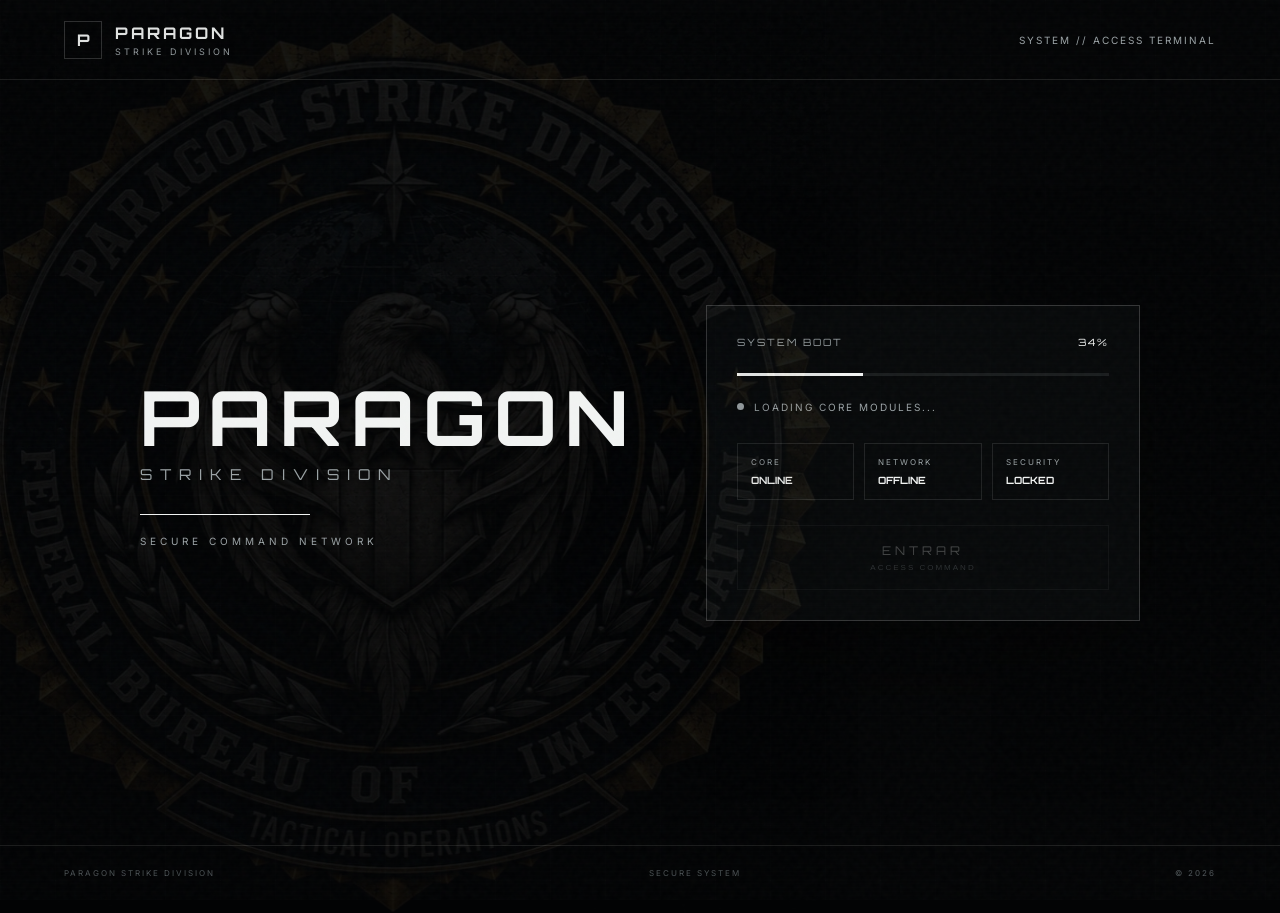
<file: index.html>
<!DOCTYPE html>
<html lang="es">
<head>
    <meta charset="UTF-8">
    <meta name="viewport" content="width=device-width, initial-scale=1.0">

    <title>PARAGON STRIKE DIVISION</title>

    <link rel="stylesheet" href="css/style.css">
</head>

<body class="access-page">

    <!-- BACKGROUND -->
    <div class="background-grid"></div>
    <div class="scanlines"></div>
    <div class="noise"></div>

    <!-- TOP SYSTEM INFORMATION -->
    <header class="access-header">

        <div class="brand-small">
            <span class="brand-mark">P</span>

            <div>
                <strong>PARAGON</strong>
                <small>STRIKE DIVISION</small>
            </div>
        </div>

        <div class="system-code">
            SYSTEM // ACCESS TERMINAL
        </div>

    </header>


    <!-- MAIN ACCESS -->
    <main class="access-main">

        <section class="access-container">

            <div class="access-brand">

 <div class="access-mark">
    <img
        src="assets/logo/paragon-logo.png"
        alt="PARAGON STRIKE DIVISION">
</div>

                <h1>PARAGON</h1>

                <h2>STRIKE DIVISION</h2>

                <div class="access-line"></div>

                <p>SECURE COMMAND NETWORK</p>

            </div>


            <!-- SYSTEM PANEL -->
            <div class="system-panel">

                <div class="panel-header">

                    <span>SYSTEM BOOT</span>

                    <span id="bootPercent">
                        00%
                    </span>

                </div>


                <div class="progress-container">

                    <div
                        id="progressBar"
                        class="progress-bar">
                    </div>

                </div>


                <div class="boot-status">

                    <span class="status-dot"></span>

                    <span id="bootStatus">
                        INITIALIZING SYSTEM...
                    </span>

                </div>


                <div class="terminal-data">

                    <div>
                        <span>CORE</span>
                        <strong id="coreStatus">WAITING</strong>
                    </div>

                    <div>
                        <span>NETWORK</span>
                        <strong id="networkStatus">OFFLINE</strong>
                    </div>

                    <div>
                        <span>SECURITY</span>
                        <strong id="securityStatus">LOCKED</strong>
                    </div>

                </div>


                <button
                    id="enterButton"
                    class="enter-button"
                    disabled>

                    <span>ENTRAR</span>
                    <small>ACCESS COMMAND</small>

                </button>

            </div>

        </section>

    </main>


    <!-- FOOTER -->
    <footer class="access-footer">

        <span>PARAGON STRIKE DIVISION</span>

        <span>SECURE SYSTEM</span>

        <span>© 2026</span>

    </footer>


  <audio id="welcomeAudio" src="media/bienvenida.mp3"></audio>

    <script src="js/script.js"></script>

</body>
</html>
</file>
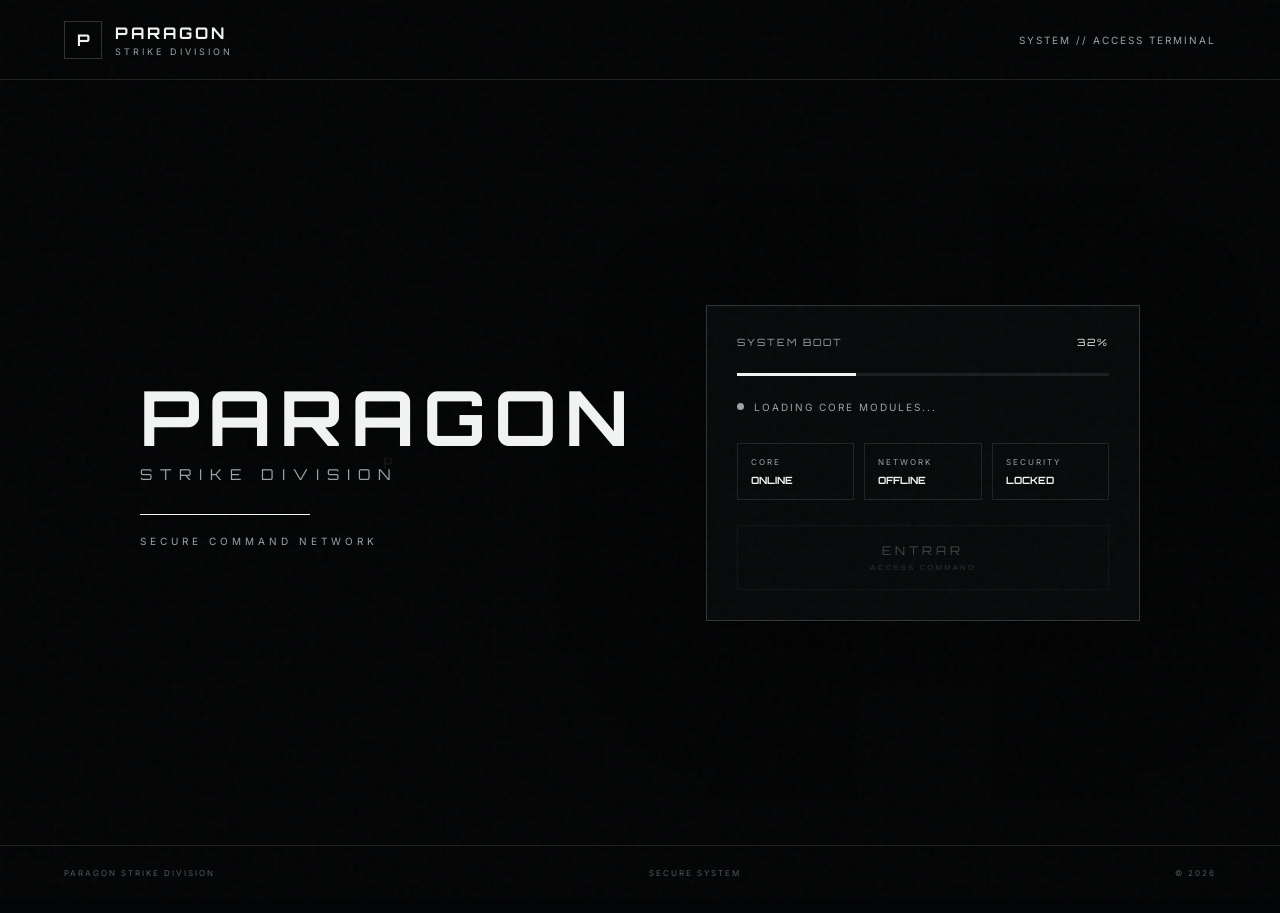
<file: main.html>
<!DOCTYPE html>
<html lang="es">
<head>
    <meta charset="UTF-8">
    <meta name="viewport" content="width=device-width, initial-scale=1.0">

    <title>PARAGON STRIKE DIVISION</title>

    <link rel="stylesheet" href="css/style.css">
</head>

<body class="access-page">

    <!-- BACKGROUND -->
    <div class="background-grid"></div>
    <div class="scanlines"></div>
    <div class="noise"></div>

    <!-- TOP SYSTEM INFORMATION -->
    <header class="access-header">

        <div class="brand-small">
            <span class="brand-mark">P</span>

            <div>
                <strong>PARAGON</strong>
                <small>STRIKE DIVISION</small>
            </div>
        </div>

        <div class="system-code">
            SYSTEM // ACCESS TERMINAL
        </div>

    </header>


    <!-- MAIN ACCESS -->
    <main class="access-main">

        <section class="access-container">

            <div class="access-brand">

                <div class="access-mark">
                    P
                </div>

                <h1>PARAGON</h1>

                <h2>STRIKE DIVISION</h2>

                <div class="access-line"></div>

                <p>SECURE COMMAND NETWORK</p>

            </div>


            <!-- SYSTEM PANEL -->
            <div class="system-panel">

                <div class="panel-header">

                    <span>SYSTEM BOOT</span>

                    <span id="bootPercent">
                        00%
                    </span>

                </div>


                <div class="progress-container">

                    <div
                        id="progressBar"
                        class="progress-bar">
                    </div>

                </div>


                <div class="boot-status">

                    <span class="status-dot"></span>

                    <span id="bootStatus">
                        INITIALIZING SYSTEM...
                    </span>

                </div>


                <div class="terminal-data">

                    <div>
                        <span>CORE</span>
                        <strong id="coreStatus">WAITING</strong>
                    </div>

                    <div>
                        <span>NETWORK</span>
                        <strong id="networkStatus">OFFLINE</strong>
                    </div>

                    <div>
                        <span>SECURITY</span>
                        <strong id="securityStatus">LOCKED</strong>
                    </div>

                </div>


                <button
                    id="enterButton"
                    class="enter-button"
                    disabled>

                    <span>ENTRAR</span>
                    <small>ACCESS COMMAND</small>

                </button>

            </div>

        </section>

    </main>


    <!-- FOOTER -->
    <footer class="access-footer">

        <span>PARAGON STRIKE DIVISION</span>

        <span>SECURE SYSTEM</span>

        <span>© 2026</span>

    </footer>


    <script src="js/script.js"></script>

</body>
</html>
</file>
<file: css/style.css>
/* =========================================================
   PARAGON STRIKE DIVISION
   MAIN STYLE
========================================================= */

@import url('https://fonts.googleapis.com/css2?family=Orbitron:wght@400;500;600;700&family=Inter:wght@300;400;500;600&display=swap');


/* =========================================================
   VARIABLES
========================================================= */

:root {

    --black: #030405;
    --dark: #07090a;
    --panel: #0b0e10;
    --panel-light: #111518;

    --white: #f2f4f3;
    --gray: #9ba3a6;
    --gray-dark: #50575a;

    --line: rgba(255,255,255,.10);
    --line-light: rgba(255,255,255,.18);

    --green: #8fa99a;

}


/* =========================================================
   RESET
========================================================= */

* {

    margin: 0;
    padding: 0;

    box-sizing: border-box;

}


html {

    scroll-behavior: smooth;

}


body {

    min-height: 100vh;

    background: var(--black);

    color: var(--white);

    font-family: 'Inter', sans-serif;

    overflow-x: hidden;

}


/* =========================================================
   BACKGROUND
========================================================= */

.background-grid {

    position: fixed;

    inset: 0;

    pointer-events: none;

    background-image:

        linear-gradient(
            rgba(255,255,255,.025) 1px,
            transparent 1px
        ),

        linear-gradient(
            90deg,
            rgba(255,255,255,.025) 1px,
            transparent 1px
        );

    background-size: 55px 55px;

    opacity: .45;

}


.scanlines {

    position: fixed;

    inset: 0;

    pointer-events: none;

    z-index: 50;

    background:

        repeating-linear-gradient(
            to bottom,
            transparent 0,
            transparent 3px,
            rgba(255,255,255,.015) 4px
        );

}


.noise {

    position: fixed;

    inset: 0;

    pointer-events: none;

    opacity: .04;

    z-index: 51;

    background-image:
        url("data:image/svg+xml,%3Csvg viewBox='0 0 180 180' xmlns='http://www.w3.org/2000/svg'%3E%3Cfilter id='n'%3E%3CfeTurbulence type='fractalNoise' baseFrequency='.8' numOctaves='3' stitchTiles='stitch'/%3E%3C/filter%3E%3Crect width='100%25' height='100%25' filter='url(%23n)' opacity='.7'/%3E%3C/svg%3E");

}


/* =========================================================
   ACCESS PAGE
========================================================= */

.access-page {

    min-height: 100vh;

    display: flex;

    flex-direction: column;

}


.access-header {

    height: 80px;

    padding: 0 5vw;

    display: flex;

    align-items: center;

    justify-content: space-between;

    border-bottom: 1px solid var(--line);

}


.brand-small {

    display: flex;

    align-items: center;

    gap: 13px;

}


.brand-mark {

    width: 38px;
    height: 38px;

    border: 1px solid var(--line-light);

    display: grid;

    place-items: center;

    font-family: Orbitron;

    font-weight: 700;

}


.brand-small strong {

    display: block;

    font-family: Orbitron;

    letter-spacing: 3px;

}


.brand-small small {

    display: block;

    color: var(--gray);

    font-size: 9px;

    letter-spacing: 3px;

    margin-top: 3px;

}


.system-code {

    color: var(--gray);

    font-size: 10px;

    letter-spacing: 2px;

}


.access-main {

    flex: 1;

    display: grid;

    place-items: center;

    padding: 60px 20px;

}


.access-container {

    width: min(1000px, 100%);

    display: grid;

    grid-template-columns: 1fr 1fr;

    gap: 70px;

    align-items: center;

}


/* =========================================================
   ACCESS BRAND
========================================================= */

.access-brand {

    text-align: left;

    position: relative;

    z-index: 1;

}


.access-mark {

    width: 900px;
    height: 900px;

    position: absolute;

    left: 50%;
    top: 50%;

    transform: translate(-50%, -50%);

    display: grid;

    place-items: center;

    pointer-events: none;

    z-index: -1;

    opacity: .07;

}


.access-mark img {

    width: 900px;
    height: 900px;

    object-fit: contain;

    display: block;

}


.access-brand h1 {

    font-family: Orbitron;

    font-size: clamp(40px, 6vw, 76px);

    letter-spacing: 8px;

    line-height: 1;

}


.access-brand h2 {

    margin-top: 10px;

    color: var(--gray);

    font-family: Orbitron;

    font-size: 15px;

    letter-spacing: 8px;

    font-weight: 400;

}


.access-line {

    width: 170px;

    height: 1px;

    background: var(--white);

    margin: 30px 0 20px;

}


.access-brand p {

    color: var(--gray);

    font-size: 10px;

    letter-spacing: 4px;

}


/* =========================================================
   SYSTEM PANEL
========================================================= */

.system-panel {

    border: 1px solid var(--line-light);

    background: rgba(8,10,11,.92);

    padding: 30px;

    box-shadow:
        0 30px 100px rgba(0,0,0,.5);

}


.panel-header {

    display: flex;

    justify-content: space-between;

    color: var(--gray);

    font-family: Orbitron;

    font-size: 10px;

    letter-spacing: 2px;

}


.panel-header span:last-child {

    color: var(--white);

}


.progress-container {

    height: 3px;

    background: #1a1d1e;

    margin: 25px 0;

}


.progress-bar {

    width: 0%;

    height: 100%;

    background: var(--white);

    transition: width .08s linear;

}


.boot-status {

    display: flex;

    align-items: center;

    gap: 10px;

    font-size: 10px;

    letter-spacing: 2px;

    color: var(--gray);

}


.status-dot {

    width: 7px;
    height: 7px;

    background: var(--gray);

    border-radius: 50%;

}


.terminal-data {

    display: grid;

    grid-template-columns: repeat(3,1fr);

    gap: 10px;

    margin-top: 30px;

}


.terminal-data div {

    border: 1px solid var(--line);

    padding: 13px;

}


.terminal-data span {

    display: block;

    color: var(--gray);

    font-size: 8px;

    letter-spacing: 2px;

}


.terminal-data strong {

    display: block;

    margin-top: 7px;

    font-family: Orbitron;

    font-size: 10px;

}


.enter-button {

    width: 100%;

    margin-top: 25px;

    padding: 17px;

    background: transparent;

    color: var(--white);

    border: 1px solid var(--line-light);

    cursor: pointer;

    transition: .3s;

}


.enter-button span {

    display: block;

    font-family: Orbitron;

    letter-spacing: 4px;

    font-size: 12px;

}


.enter-button small {

    display: block;

    margin-top: 5px;

    color: var(--gray);

    font-size: 8px;

    letter-spacing: 2px;

}


.enter-button:hover:not(:disabled) {

    background: var(--white);

    color: var(--black);

}


.enter-button:disabled {

    opacity: .25;

    cursor: not-allowed;

}


.access-footer {

    height: 55px;

    padding: 0 5vw;

    display: flex;

    justify-content: space-between;

    align-items: center;

    color: var(--gray-dark);

    font-size: 8px;

    letter-spacing: 2px;

    border-top: 1px solid var(--line);

}


/* =========================================================
   COMMAND PAGE
========================================================= */

.command-page {

    background:
        radial-gradient(
            circle at 50% 0%,
            #121719 0%,
            var(--black) 50%
        );

}


.command-header {

    min-height: 82px;

    display: grid;

    grid-template-columns: 1fr 1fr 1fr;

    align-items: center;

    padding: 0 4vw;

    border-bottom: 1px solid var(--line);

}


.command-brand {

    display: flex;

    align-items: center;

    gap: 12px;

}


.command-brand strong {

    display: block;

    font-family: Orbitron;

    letter-spacing: 3px;

}


.command-brand span {

    display: block;

    color: var(--gray);

    font-size: 8px;

    letter-spacing: 3px;

    margin-top: 4px;

}


.command-center {

    text-align: center;

}


.command-center span,
.command-center strong {

    display: block;

}


.command-center span {

    color: var(--gray);

    font-size: 8px;

    letter-spacing: 3px;

}


.command-center strong {

    font-family: Orbitron;

    font-size: 10px;

    letter-spacing: 2px;

    margin-top: 5px;

}


.system-status {

    justify-self: end;

    display: flex;

    align-items: center;

    gap: 10px;

}


.online-dot {

    width: 8px;
    height: 8px;

    border-radius: 50%;

    background: #a7bdb0;

    box-shadow: 0 0 12px rgba(167,189,176,.5);

}


.system-status strong {

    display: block;

    font-family: Orbitron;

    font-size: 9px;

    letter-spacing: 1px;

}


.system-status small {

    display: block;

    color: var(--gray);

    font-size: 8px;

    margin-top: 4px;

}


.command-nav {

    display: flex;

    gap: 2px;

    padding: 0 4vw;

    border-bottom: 1px solid var(--line);

    overflow-x: auto;

}


.nav-button {

    padding: 17px 20px;

    background: transparent;

    border: 0;

    border-bottom: 2px solid transparent;

    color: var(--gray);

    font-family: Orbitron;

    font-size: 8px;

    letter-spacing: 1.5px;

    white-space: nowrap;

}


.nav-button.active {

    color: var(--white);

    border-bottom-color: var(--white);

}


.command-main {

    width: min(1400px, 92%);

    margin: auto;

}


/* =========================================================
   HERO
========================================================= */

.command-hero {

    min-height: 420px;

    display: flex;

    align-items: center;

    justify-content: space-between;

    border-bottom: 1px solid var(--line);

}


.section-code {

    color: var(--gray);

    font-family: Orbitron;

    font-size: 9px;

    letter-spacing: 3px;

}


.command-hero h1 {

    margin-top: 18px;

    font-family: Orbitron;

    font-size: clamp(35px,5vw,70px);

    line-height: 1.05;

    letter-spacing: 3px;

}


.command-hero h1 span {

    color: var(--gray);

}


.command-hero p {

    max-width: 500px;

    margin-top: 25px;

    color: var(--gray);

    line-height: 1.8;

    font-size: 13px;

}


.hero-system {

    display: flex;

    align-items: center;

    gap: 25px;

}


.system-circle {

    width: 600px;
    height: 600px;

    border: 0;

    border-radius: 50%;

    display: grid;

    place-items: center;

    position: relative;

    flex-shrink: 0;

}


.system-circle img {
    width: 500px;
    height: 500px;

    object-fit: contain;

    display: block;

    opacity: 0.15;
}


.hero-system small,
.hero-system strong,
.hero-system > div:last-child span {

    display: block;

}


.hero-system small {

    color: var(--gray);

    font-size: 8px;

    letter-spacing: 2px;

}


.hero-system strong {

    font-family: Orbitron;

    margin: 8px 0;

    font-size: 11px;

}


.hero-system > div:last-child span {

    color: var(--gray);

    font-size: 8px;

}


/* =========================================================
   OVERVIEW
========================================================= */

.overview-grid {

    display: grid;

    grid-template-columns: repeat(4,1fr);

    border-bottom: 1px solid var(--line);

}


.overview-card {

    min-height: 180px;

    padding: 25px;

    border-right: 1px solid var(--line);

    position: relative;

}


.overview-card:last-child {

    border-right: 0;

}


.card-number {

    color: var(--gray-dark);

    font-family: Orbitron;

    font-size: 9px;

}


.overview-card small {

    display: block;

    margin-top: 25px;

    color: var(--gray);

    font-size: 8px;

    letter-spacing: 2px;

}


.overview-card strong {

    display: block;

    margin-top: 10px;

    font-family: Orbitron;

    font-size: 28px;

}


.card-status {

    display: block;

    margin-top: 8px;

    color: var(--gray-dark);

    font-size: 8px;

    letter-spacing: 1px;

}


/* =========================================================
   OPERATORS
========================================================= */

.operators-section {

    padding: 80px 0;

}


.section-heading {

    display: flex;

    justify-content: space-between;

    align-items: end;

    margin-bottom: 35px;

}


.section-heading h2 {

    margin-top: 10px;

    font-family: Orbitron;

    font-size: clamp(20px,3vw,32px);

    letter-spacing: 2px;

}


.operator-counter {

    color: var(--gray);

    font-family: Orbitron;

    font-size: 9px;

    letter-spacing: 2px;

}


.operators-grid {

    display: grid;

    grid-template-columns: repeat(3,1fr);

    gap: 12px;

}


.operator-card {

    background: rgba(10,13,14,.85);

    border: 1px solid var(--line);

    padding: 24px;

    min-height: 250px;

    cursor: pointer;

    transition: .3s;

    position: relative;

    overflow: hidden;

}


.operator-card::before {

    content: "";

    position: absolute;

    top: 0;
    left: 0;

    width: 100%;

    height: 2px;

    background: transparent;

}


.operator-card:hover {

    border-color: var(--line-light);

    transform: translateY(-4px);

}


.operator-card:hover::before {

    background: var(--white);

}


.operator-number {

    color: var(--gray-dark);

    font-family: Orbitron;

    font-size: 9px;

}


.operator-card h3 {

    margin-top: 35px;

    font-family: Orbitron;

    font-size: 22px;

    letter-spacing: 2px;

}


.operator-real-name {

    color: var(--gray);

    margin-top: 5px;

    font-size: 11px;

}


.operator-specialty {

    margin-top: 25px;

    color: var(--gray);

    font-size: 9px;

    letter-spacing: 1px;

}


.operator-bottom {

    position: absolute;

    bottom: 22px;

    left: 24px;
    right: 24px;

    display: flex;

    justify-content: space-between;

    align-items: center;

}


.operator-level {

    color: var(--gray-dark);

    font-family: Orbitron;

    font-size: 9px;

}


.operator-state {

    font-size: 8px;

    letter-spacing: 1px;

}


.operator-state.active {

    color: #a7bdb0;

}


.operator-state.missing {

    color: #b7a7a7;

}


.operator-state.classified {

    color: #aaa;

}


.operator-state.unknown {

    color: #777;

}


.operator-state.reserve {

    color: #aaa;

}

/* =========================================================
   OPERATORS ACCESS
========================================================= */

.operators-access {

    width: 100%;

    display: flex;

    justify-content: center;

}


.operators-access-button {

    width: 100%;

    min-height: 150px;

    position: relative;

    overflow: hidden;

    padding: 30px;

    text-align: left;

    background:
        linear-gradient(
            135deg,
            rgba(255,255,255,.035),
            rgba(255,255,255,.008)
        );

    border: 1px solid var(--line);

    color: var(--white);

    cursor: pointer;

    transition:
        border-color .3s ease,
        background .3s ease,
        transform .3s ease;

}


.operators-access-button::before {

    content: "";

    position: absolute;

    top: 0;
    left: 0;

    width: 100%;

    height: 2px;

    background: transparent;

    transition: .3s;

}


.operators-access-button::after {

    content: "";

    position: absolute;

    top: 0;
    left: -100%;

    width: 100%;

    height: 100%;

    background:
        linear-gradient(
            90deg,
            transparent,
            rgba(255,255,255,.035),
            transparent
        );

    transition: left .6s ease;

}


.operators-access-button:hover {

    border-color: var(--line-light);

    background:
        linear-gradient(
            135deg,
            rgba(255,255,255,.055),
            rgba(255,255,255,.015)
        );

    transform: translateY(-3px);

}


.operators-access-button:hover::before {

    background: var(--white);

}


.operators-access-button:hover::after {

    left: 100%;

}


.button-code {

    display: block;

    color: var(--gray-dark);

    font-family: Orbitron;

    font-size: 8px;

    letter-spacing: 2px;

}


.operators-access-button strong {

    display: block;

    margin-top: 18px;

    font-family: Orbitron;

    font-size: clamp(22px, 3vw, 34px);

    letter-spacing: 4px;

}


.operators-access-button small {

    display: block;

    margin-top: 8px;

    color: var(--gray);

    font-size: 8px;

    letter-spacing: 2px;

}


.access-arrow {

    position: absolute;

    right: 30px;

    top: 50%;

    transform: translateY(-50%);

    color: var(--gray);

    font-family: Orbitron;

    font-size: 25px;

    transition: .3s;

}


.operators-access-button:hover .access-arrow {

    color: var(--white);

    right: 24px;

}


/* =========================================================
   OPERATOR DATABASE MODAL
========================================================= */

.operator-database-modal {

    position: fixed;

    inset: 0;

    display: none;

    align-items: center;

    justify-content: center;

    padding: 25px;

    z-index: 90;

}


.operator-database-modal.open {

    display: flex;

}


.database-overlay {

    position: absolute;

    inset: 0;

    background: rgba(0,0,0,.88);

    backdrop-filter: blur(9px);

}


.operator-database {

    width: min(1250px, 100%);

    max-height: 90vh;

    overflow-y: auto;

    position: relative;

    z-index: 2;

    background: #080a0b;

    border: 1px solid var(--line-light);

    box-shadow:
        0 30px 100px rgba(0,0,0,.85);

}


.database-header {

    min-height: 80px;

    padding: 20px 30px;

    border-bottom: 1px solid var(--line);

    display: flex;

    align-items: center;

    justify-content: space-between;

}


.database-header span {

    display: block;

    color: var(--gray);

    font-size: 8px;

    letter-spacing: 2px;

}


.database-header strong {

    display: block;

    margin-top: 6px;

    font-family: Orbitron;

    font-size: 14px;

    letter-spacing: 2px;

}


.close-database {

    width: 38px;

    height: 38px;

    background: transparent;

    border: 1px solid var(--line);

    color: var(--white);

    font-size: 24px;

    cursor: pointer;

    transition: .3s;

}


.close-database:hover {

    background: var(--white);

    color: var(--black);

}


.database-content {

    padding: 30px;

}


.database-info {

    margin-bottom: 25px;

    padding-bottom: 20px;

    border-bottom: 1px solid var(--line);

}


.database-info span {

    display: block;

    color: var(--gray-dark);

    font-family: Orbitron;

    font-size: 8px;

    letter-spacing: 2px;

}


.database-info strong {

    display: block;

    margin-top: 7px;

    font-family: Orbitron;

    font-size: 14px;

    letter-spacing: 2px;

}


.database-info small {

    display: block;

    margin-top: 8px;

    color: var(--gray);

    font-size: 8px;

    letter-spacing: 1px;

}


.database-content .operators-grid {

    grid-template-columns: repeat(3, 1fr);

    gap: 12px;

}


.database-content .operator-card {

    min-height: 220px;

}


/* =========================================================
   DATABASE FOOTER
========================================================= */

.database-footer {

    min-height: 55px;

    padding: 18px 30px;

    border-top: 1px solid var(--line);

    display: flex;

    justify-content: space-between;

    align-items: center;

    gap: 20px;

    color: var(--gray-dark);

    font-size: 7px;

    letter-spacing: 2px;

}


/* =========================================================
   DATABASE SCROLLBAR
========================================================= */

.operator-database::-webkit-scrollbar {

    width: 5px;

}


.operator-database::-webkit-scrollbar-track {

    background: #050607;

}


.operator-database::-webkit-scrollbar-thumb {

    background: #303638;

}


.operator-database::-webkit-scrollbar-thumb:hover {

    background: #596164;

}


/* =========================================================
   DATABASE RESPONSIVE
========================================================= */

@media (max-width: 900px) {

    .database-content .operators-grid {

        grid-template-columns: repeat(2, 1fr);

    }

}


@media (max-width: 600px) {

    .operators-access-button {

        min-height: 130px;

        padding: 22px;

    }


    .operators-access-button strong {

        font-size: 22px;

    }


    .access-arrow {

        right: 20px;

    }


    .operator-database-modal {

        padding: 12px;

    }


    .operator-database {

        max-height: 94vh;

    }


    .database-header {

        padding: 18px 20px;

    }


    .database-content {

        padding: 20px;

    }


    .database-content .operators-grid {

        grid-template-columns: 1fr;

    }


    .database-footer {

        padding: 15px 20px;

        flex-direction: column;

        align-items: flex-start;

        gap: 8px;

    }

}
/* =========================================================
   MODAL
========================================================= */

.operator-modal {

    position: fixed;

    inset: 0;

    display: none;

    align-items: center;

    justify-content: center;

    padding: 25px;

    z-index: 100;

}


.operator-modal.open {

    display: flex;

}


.modal-overlay {

    position: absolute;

    inset: 0;

    background: rgba(0,0,0,.86);

    backdrop-filter: blur(8px);

}


.operator-file {

    width: min(1050px,100%);

    max-height: 90vh;

    overflow-y: auto;

    background: #080a0b;

    border: 1px solid var(--line-light);

    position: relative;

    z-index: 2;

    box-shadow: 0 30px 100px rgba(0,0,0,.8);

}


.close-modal {

    position: absolute;

    top: 18px;
    right: 20px;

    width: 35px;
    height: 35px;

    background: transparent;

    border: 1px solid var(--line);

    color: var(--white);

    font-size: 23px;

    cursor: pointer;

    z-index: 5;

}


.close-modal:hover {

    background: var(--white);

    color: var(--black);

}


.file-header {

    padding: 22px 30px;

    border-bottom: 1px solid var(--line);

    display: flex;

    justify-content: space-between;

}


.file-header span {

    display: block;

    color: var(--gray);

    font-size: 8px;

    letter-spacing: 2px;

}


.file-header strong {

    display: block;

    margin-top: 5px;

    font-family: Orbitron;

    font-size: 11px;

}


.file-status {

    align-self: center;

    font-family: Orbitron;

    font-size: 8px;

    letter-spacing: 1px;

}


.file-content {

    padding: 35px;

}


.file-profile {

    display: grid;

    grid-template-columns: 180px 1fr;

    gap: 30px;

    align-items: center;

}


.profile-image {

    height: 210px;

    border: 1px solid var(--line);

    display: grid;

    place-items: center;

    position: relative;

}


.profile-image span {

    font-family: Orbitron;

    font-size: 65px;

    color: var(--gray-dark);

}


.profile-image small {

    position: absolute;

    bottom: 10px;

    color: var(--gray-dark);

    font-size: 7px;

    letter-spacing: 2px;

}


.profile-name > span {

    color: var(--gray);

    font-family: Orbitron;

    font-size: 12px;

    letter-spacing: 4px;

}


.profile-name h2 {

    margin-top: 12px;

    font-family: Orbitron;

    font-size: 35px;

}


.profile-name p {

    margin-top: 10px;

    color: var(--gray);

    font-size: 10px;

    letter-spacing: 2px;

}


/* =========================================================
   DATA
========================================================= */

.file-data {

    display: grid;

    grid-template-columns: repeat(3,1fr);

    border-top: 1px solid var(--line);

    border-left: 1px solid var(--line);

    margin-top: 35px;

}


.data-row {

    padding: 17px;

    border-right: 1px solid var(--line);

    border-bottom: 1px solid var(--line);

}


.data-row span {

    display: block;

    color: var(--gray-dark);

    font-size: 8px;

    letter-spacing: 2px;

}


.data-row strong {

    display: block;

    margin-top: 7px;

    font-size: 11px;

}


/* =========================================================
   FILE SECTIONS
========================================================= */

.file-section {

    margin-top: 30px;

}


.file-section > span {

    color: var(--gray);

    font-family: Orbitron;

    font-size: 8px;

    letter-spacing: 2px;

}


.file-section p {

    margin-top: 12px;

    color: #b6bdbe;

    font-size: 12px;

    line-height: 1.8;

}


.tags {

    display: flex;

    flex-wrap: wrap;

    gap: 8px;

    margin-top: 12px;

}


.tags span {

    padding: 9px 12px;

    border: 1px solid var(--line);

    color: var(--gray);

    font-size: 8px;

    letter-spacing: 1px;

}


.file-footer {

    padding: 18px 30px;

    border-top: 1px solid var(--line);

    display: flex;

    justify-content: space-between;

    color: var(--gray-dark);

    font-size: 7px;

    letter-spacing: 2px;

}


/* =========================================================
   RESPONSIVE
========================================================= */

@media (max-width: 1100px) {

    .system-circle {

        width: 420px;
        height: 420px;

    }

    .system-circle img {

        width: 420px;
        height: 420px;

    }

}


@media (max-width: 900px) {

    .access-container {

        grid-template-columns: 1fr;

        gap: 45px;

    }

    .access-brand {

        text-align: center;

    }

    .access-mark {

        width: 700px;
        height: 700px;

        left: 50%;
        top: 50%;

        transform: translate(-50%, -50%);

        margin: 0;

    }

    .access-mark img {

        width: 700px;
        height: 700px;

    }

    .access-line {

        margin: 25px auto 20px;

    }

    .command-header {

        grid-template-columns: 1fr;

        gap: 15px;

        padding: 20px 4vw;

    }

    .command-center {

        display: none;

    }

    .system-status {

        justify-self: start;

    }

    .overview-grid {

        grid-template-columns: repeat(2,1fr);

    }

    .overview-card:nth-child(2) {

        border-right: 0;

    }

    .overview-card:nth-child(3) {

        border-top: 1px solid var(--line);

    }

    .overview-card:nth-child(4) {

        border-top: 1px solid var(--line);

    }

    .operators-grid {

        grid-template-columns: repeat(2,1fr);

    }

    .hero-system {

        gap: 20px;

    }

    .system-circle {

        width: 320px;
        height: 320px;

    }

    .system-circle img {

        width: 320px;
        height: 320px;

    }

}


@media (max-width: 600px) {

    .access-header {

        padding: 0 20px;

    }

    .system-code {

        display: none;

    }

    .access-main {

        padding: 40px 20px;

    }

    .access-mark {

        width: 500px;
        height: 500px;

        left: 50%;
        top: 50%;

        transform: translate(-50%, -50%);

    }

    .access-mark img {

        width: 500px;
        height: 500px;

    }

    .access-brand h1 {

        letter-spacing: 5px;

    }

    .access-brand h2 {

        letter-spacing: 5px;

    }

    .terminal-data {

        grid-template-columns: 1fr;

    }

    .access-footer {

        padding: 0 20px;

    }

    .access-footer span:nth-child(2) {

        display: none;

    }

    .command-hero {

        flex-direction: column;

        align-items: flex-start;

        justify-content: center;

        gap: 50px;

        padding: 60px 0;

    }

    .hero-system {

        width: 100%;

        flex-direction: column;

        align-items: flex-start;

    }

    .system-circle {

        width: 260px;
        height: 260px;

    }

    .system-circle img {

        width: 260px;
        height: 260px;

    }

    .overview-grid {

        grid-template-columns: 1fr;

    }

    .overview-card {

        border-right: 0 !important;

        border-bottom: 1px solid var(--line);

    }

    .operators-grid {

        grid-template-columns: 1fr;

    }

    .section-heading {

        align-items: flex-start;

        flex-direction: column;

        gap: 15px;

    }

    .file-profile {

        grid-template-columns: 1fr;

    }

    .file-data {

        grid-template-columns: 1fr 1fr;

    }

    .file-content {

        padding: 22px;

    }

    .file-footer {

        flex-direction: column;

        gap: 8px;

    }
   

}

/* =========================================================
   PARAGON STRIKE DIVISION
   COMMAND SIDEBAR + MODULE INTERFACE
   ADDITIONAL STYLES
========================================================= */

/* ---------- SIDEBAR ---------- */

.command-sidebar {
    position: fixed;
    top: 82px;
    bottom: 0;
    left: 0;
    z-index: 20;

    width: 238px;
    padding: 25px 14px 16px;

    display: flex;
    flex-direction: column;

    overflow-y: auto;
    overflow-x: hidden;

    background: rgba(5, 8, 9, .97);
    border-right: 1px solid var(--line);
    backdrop-filter: blur(14px);
}

.sidebar-heading {
    display: flex;
    align-items: center;
    gap: 12px;

    padding: 0 10px;
    margin-bottom: 12px;
}

.sidebar-heading-secondary {
    margin-top: 30px;
}

.sidebar-label {
    color: var(--gray-dark);
    font-family: Orbitron, sans-serif;
    font-size: 8px;
    letter-spacing: 1.5px;
    white-space: nowrap;
}

.sidebar-line {
    height: 1px;
    flex: 1;
    background: var(--line);
}

.sidebar-button {
    position: relative;

    width: 100%;
    min-height: 46px;
    padding: 0 12px;
    margin: 2px 0;

    display: flex;
    align-items: center;
    gap: 13px;

    color: var(--gray);
    background: transparent;
    border: 1px solid transparent;

    text-align: left;
    font-family: Orbitron, sans-serif;
    font-size: 9px;
    letter-spacing: 1px;

    cursor: pointer;
    transition:
        background .2s ease,
        color .2s ease,
        border-color .2s ease;
}

.sidebar-button:hover {
    color: var(--white);
    background: rgba(255, 255, 255, .035);
    border-color: var(--line);
}

.sidebar-button.active {
    color: var(--white);
    background: rgba(143, 169, 154, .09);
    border-color: rgba(143, 169, 154, .25);
}

.sidebar-icon {
    width: 22px;
    flex-shrink: 0;

    color: var(--gray);
    font-family: Inter, sans-serif;
    font-size: 20px;
    text-align: center;
}

.sidebar-button.active .sidebar-icon {
    color: var(--green);
}

.sidebar-text {
    flex: 1;
    white-space: nowrap;
}

.sidebar-indicator {
    width: 3px;
    height: 18px;

    position: absolute;
    top: 50%;
    right: 0;

    transform: translateY(-50%);
    background: transparent;
}

.sidebar-button.active .sidebar-indicator {
    background: var(--green);
    box-shadow: 0 0 10px rgba(143, 169, 154, .25);
}

.sidebar-bottom {
    margin-top: auto;
    padding-top: 25px;
}

.sidebar-connection {
    display: flex;
    align-items: center;
    gap: 10px;

    padding: 15px 9px;
    margin-bottom: 14px;

    border: 1px solid var(--line);
    background: rgba(255, 255, 255, .015);
}

.sidebar-connection .online-dot {
    flex-shrink: 0;
}

.sidebar-connection strong,
.sidebar-connection small {
    display: block;
}

.sidebar-connection strong {
    font-family: Orbitron, sans-serif;
    font-size: 8px;
    letter-spacing: .7px;
}

.sidebar-connection small {
    margin-top: 5px;
    color: var(--gray);
    font-size: 8px;
}

.sidebar-version {
    padding: 20px 8px 5px;

    color: var(--gray-dark);
    font-family: Orbitron, sans-serif;
    font-size: 7px;
    line-height: 1.8;
    letter-spacing: 1px;
}

.sidebar-version span {
    display: block;
    font-size: 7px;
}


/* ---------- MAIN CONTENT POSITION ---------- */

.command-page .command-main {
    width: auto;
    max-width: 1400px;

    margin-left: 238px;
    margin-right: 0;

    padding-left: clamp(22px, 3vw, 48px);
    padding-right: clamp(22px, 3vw, 48px);
}

.command-page .command-hero {
    gap: 30px;
}

.command-page .hero-system {
    max-width: 45%;
    gap: 12px;
}

.command-page .system-circle {
    width: min(34vw, 360px);
    height: min(34vw, 360px);
}

.command-page .system-circle img {
    width: 100%;
    height: 100%;
    object-fit: contain;
}


/* ---------- MODULE VISIBILITY ---------- */

.module-view[hidden] {
    display: none !important;
}

.module-view.active {
    display: block;
}

.module-view {
    min-height: calc(100vh - 82px);
    padding-bottom: 60px;
}

.module-heading {
    padding: 58px 0 35px;
    border-bottom: 1px solid var(--line);
}

.module-heading h1 {
    margin-top: 18px;

    font-family: Orbitron, sans-serif;
    font-size: clamp(28px, 4vw, 48px);
    line-height: 1.2;
    letter-spacing: 2px;
}

.module-heading h1 span {
    color: var(--gray);
}

.module-heading p {
    max-width: 680px;
    margin-top: 18px;

    color: var(--gray);
    font-size: 12px;
    line-height: 1.8;
}


/* ---------- MODULE PANELS ---------- */

.module-panel {
    margin-top: 30px;

    border: 1px solid var(--line);
    background: rgba(9, 12, 13, .88);
}

.module-panel-header {
    min-height: 86px;
    padding: 20px 24px;

    display: flex;
    align-items: center;
    justify-content: space-between;
    gap: 20px;

    border-bottom: 1px solid var(--line);
}

.module-panel-header h2 {
    margin-top: 9px;

    font-family: Orbitron, sans-serif;
    font-size: 14px;
    letter-spacing: 1.5px;
}

.module-badge {
    padding: 8px 10px;

    color: var(--green);
    border: 1px solid rgba(143, 169, 154, .25);

    font-family: Orbitron, sans-serif;
    font-size: 8px;
    letter-spacing: 1px;
}

.module-action-button {
    padding: 11px 14px;

    color: var(--gray);
    background: transparent;
    border: 1px solid var(--line-light);

    font-family: Orbitron, sans-serif;
    font-size: 8px;
    letter-spacing: 1px;

    cursor: pointer;
    transition: .2s ease;
}

.module-action-button:hover {
    color: var(--white);
    border-color: var(--green);
}


/* ---------- MAP ---------- */

.map-toolbar,
.map-footer {
    display: flex;
    align-items: center;
    justify-content: space-between;
    gap: 15px;
    flex-wrap: wrap;

    padding: 14px 20px;

    color: var(--gray);
    font-family: Orbitron, sans-serif;
    font-size: 8px;
    letter-spacing: 1px;
}

.map-toolbar {
    border-bottom: 1px solid var(--line);
}

.map-toolbar > span:first-child {
    display: flex;
    align-items: center;
    gap: 9px;
}

.map-toolbar .online-dot {
    display: inline-block;
    width: 6px;
    height: 6px;
}

.paragon-map {
    width: 100%;
    height: 500px;
    min-height: 300px;

    background: #101719;
    z-index: 1;
}

.map-footer {
    border-top: 1px solid var(--line);
    font-size: 7px;
}

.paragon-map .leaflet-control-attribution {
    font-family: Inter, sans-serif;
    font-size: 9px;
}

.paragon-map .leaflet-control-zoom a {
    color: #e8eceb;
    background: #0b0e10;
    border-color: #343b3d;
}

.paragon-map .leaflet-control-zoom a:hover {
    background: #202729;
}


/* ---------- ACTIVITY LOG ---------- */

.activity-log {
    min-height: 150px;
    max-height: 480px;
    padding: 10px 24px;
    overflow-y: auto;
}

.activity-entry {
    display: flex;
    align-items: flex-start;
    gap: 18px;

    padding: 17px 0;
    border-bottom: 1px solid var(--line);

    color: var(--gray);
    font-size: 11px;
    line-height: 1.7;
}

.activity-time {
    min-width: 70px;

    color: var(--green);
    font-family: Orbitron, sans-serif;
    font-size: 8px;
    letter-spacing: .5px;
}

.module-note {
    padding: 18px 24px;

    color: var(--gray-dark);
    font-size: 10px;
    line-height: 1.7;

    border-top: 1px solid var(--line);
}


/* ---------- DIAGNOSTICS ---------- */

.diagnostics-grid {
    display: grid;
    grid-template-columns: repeat(2, minmax(0, 1fr));
    gap: 12px;

    padding: 24px;
}

.diagnostic-card {
    min-height: 130px;
    padding: 20px;

    border: 1px solid var(--line);
    background: rgba(255, 255, 255, .015);
}

.diagnostic-card > span,
.diagnostic-card > strong,
.diagnostic-card > small {
    display: block;
}

.diagnostic-card > span {
    color: var(--gray-dark);
    font-family: Orbitron, sans-serif;
    font-size: 8px;
    letter-spacing: 1px;
}

.diagnostic-card > strong {
    margin-top: 20px;

    color: var(--green);
    font-family: Orbitron, sans-serif;
    font-size: 14px;
    overflow-wrap: anywhere;
}

.diagnostic-card > small {
    margin-top: 8px;
    color: var(--gray);
    font-size: 10px;
    line-height: 1.6;
}


/* ---------- EQUIPMENT EMPTY STATE ---------- */

.empty-module {
    min-height: 300px;
    padding: 45px 25px;

    display: flex;
    flex-direction: column;
    align-items: center;
    justify-content: center;

    text-align: center;
}

.empty-module-icon {
    color: var(--green);
    font-size: 42px;
}

.empty-module h3 {
    margin-top: 22px;

    font-family: Orbitron, sans-serif;
    font-size: 12px;
    letter-spacing: 1px;
}

.empty-module p {
    max-width: 470px;
    margin-top: 15px;

    color: var(--gray);
    font-size: 11px;
    line-height: 1.8;
}


/* ---------- SETTINGS ---------- */

.settings-list {
    padding: 0 24px;
}

.settings-row {
    min-height: 95px;
    padding: 20px 0;

    display: flex;
    align-items: center;
    justify-content: space-between;
    gap: 20px;

    border-bottom: 1px solid var(--line);
}

.settings-row:last-child {
    border-bottom: 0;
}

.settings-row strong,
.settings-row small {
    display: block;
}

.settings-row strong {
    font-family: Orbitron, sans-serif;
    font-size: 10px;
    letter-spacing: 1px;
}

.settings-row small {
    max-width: 500px;
    margin-top: 8px;

    color: var(--gray);
    font-size: 10px;
    line-height: 1.6;
}

.settings-value {
    color: var(--green);
    font-family: Orbitron, sans-serif;
    font-size: 8px;
    letter-spacing: 1px;
    white-space: nowrap;
}

.settings-toggle {
    display: flex;
    align-items: center;
    gap: 10px;

    color: var(--green);
    font-family: Orbitron, sans-serif;
    font-size: 8px;
    letter-spacing: 1px;

    cursor: pointer;
}

.settings-toggle input {
    accent-color: var(--green);
    width: 16px;
    height: 16px;
    cursor: pointer;
}


/* ---------- ACCESSIBILITY ---------- */

.sidebar-button:focus-visible,
.module-action-button:focus-visible,
.settings-toggle input:focus-visible {
    outline: 2px solid var(--green);
    outline-offset: 3px;
}


/* ---------- TABLET ---------- */

@media (max-width: 1000px) {

    .command-sidebar {
        width: 205px;
    }

    .command-page .command-main {
        margin-left: 205px;
        padding-left: 24px;
        padding-right: 24px;
    }

    .command-page .command-hero {
        min-height: 360px;
    }

    .command-page .hero-system {
        max-width: 40%;
    }

    .command-page .system-circle {
        width: 180px;
        height: 180px;
    }

    .command-page .overview-grid {
        grid-template-columns: repeat(2, minmax(0, 1fr));
    }

    .command-page .overview-card:nth-child(2) {
        border-right: 0;
    }

    .command-page .overview-card:nth-child(-n+2) {
        border-bottom: 1px solid var(--line);
    }
}


/* ---------- MOBILE ---------- */

@media (max-width: 700px) {

    .command-header {
        min-height: 72px;
        padding: 12px 16px;
        grid-template-columns: 1fr auto;
        gap: 12px;
    }

    .command-center {
        display: none;
    }

    .command-brand {
        gap: 9px;
    }

    .command-brand strong {
        font-size: 12px;
        letter-spacing: 2px;
    }

    .command-brand span {
        font-size: 7px;
        letter-spacing: 1.5px;
    }

    .command-brand .brand-mark {
        width: 32px;
        height: 32px;
    }

    .system-status strong {
        font-size: 8px;
    }

    .command-sidebar {
        position: relative;
        top: auto;
        bottom: auto;
        left: auto;
        z-index: 21;

        width: 100%;
        height: auto;
        padding: 10px;

        display: flex;
        flex-direction: row;
        align-items: center;
        gap: 5px;

        overflow-x: auto;
        overflow-y: hidden;

        border-right: 0;
        border-bottom: 1px solid var(--line);
    }

    .sidebar-heading,
    .sidebar-bottom {
        display: none;
    }

    .sidebar-button {
        width: auto;
        min-width: max-content;
        min-height: 40px;

        margin: 0;
        padding: 0 11px;
        gap: 7px;

        font-size: 8px;
    }

    .sidebar-icon {
        width: auto;
        font-size: 16px;
    }

    .sidebar-text {
        flex: 0 0 auto;
    }

    .sidebar-indicator {
        width: auto;
        height: 2px;

        top: auto;
        right: 8px;
        bottom: 0;
        left: 8px;

        transform: none;
    }

    .command-page .command-main {
        width: 100%;
        margin: 0;
        padding: 0 18px 40px;
    }

    .command-page .command-hero {
        min-height: auto;
        padding: 55px 0 35px;

        flex-direction: column;
        align-items: flex-start;
        gap: 25px;
    }

    .command-page .command-hero h1 {
        font-size: clamp(30px, 8vw, 45px);
    }

    .command-page .command-hero p {
        font-size: 12px;
    }

    .command-page .hero-system {
        max-width: 100%;
        width: 100%;
        gap: 15px;
    }

    .command-page .system-circle {
        width: 110px;
        height: 110px;
    }

    .command-page .system-circle img {
        width: 110px;
        height: 110px;
    }

    .command-page .overview-grid {
        grid-template-columns: repeat(2, minmax(0, 1fr));
    }

    .command-page .overview-card {
        min-width: 0;
        padding: 18px 12px;
        min-height: 155px;
    }

    .command-page .overview-card small {
        font-size: 7px;
        letter-spacing: 1px;
        overflow-wrap: anywhere;
    }

    .command-page .overview-card strong {
        font-size: 23px;
    }

    .command-page .card-status {
        font-size: 7px;
        line-height: 1.5;
    }

    .command-page .operators-section {
        padding: 45px 0;
    }

    .command-page .section-heading {
        align-items: flex-start;
        gap: 15px;
        flex-direction: column;
    }

    .module-heading {
        padding: 38px 0 25px;
    }

    .module-heading h1 {
        font-size: clamp(25px, 7vw, 36px);
    }

    .module-panel {
        margin-top: 20px;
    }

    .module-panel-header {
        padding: 17px;
        min-height: 75px;
    }

    .module-panel-header h2 {
        font-size: 11px;
        line-height: 1.6;
    }

    .paragon-map {
        height: 390px;
        min-height: 300px;
    }

    .map-toolbar,
    .map-footer {
        padding: 12px;
        font-size: 7px;
    }

    .diagnostics-grid {
        grid-template-columns: 1fr;
        padding: 15px;
    }

    .settings-list {
        padding: 0 16px;
    }

    .settings-row {
        align-items: flex-start;
        flex-direction: column;
        gap: 14px;
    }

    .activity-entry {
        gap: 10px;
        font-size: 10px;
    }

    .activity-time {
        min-width: 58px;
    }
}


/* ---------- SMALL MOBILE ---------- */

@media (max-width: 380px) {

    .system-status {
        gap: 6px;
    }

    .system-status small {
        font-size: 7px;
    }

    .command-page .overview-card {
        padding: 15px 9px;
    }

    .sidebar-button {
        padding: 0 9px;
    }

    .sidebar-text {
        font-size: 7px;
    }

}

/* =========================================================
   PARAGON // TACTICAL MAP DIMENSIONS
========================================================= */

#paragonMap {
    display: block;
    position: relative;
    width: 100%;
    height: 520px;
    min-height: 400px;
    background: #111719;
    border: 1px solid rgba(180, 195, 195, 0.2);
    z-index: 1;
}

#paragonMap .leaflet-tile-pane {
    filter: brightness(0.75) contrast(1.1);
}

#paragonMap .leaflet-control-zoom a {
    background: #111719;
    color: #e8eceb;
    border-color: #394447;
}

#paragonMap .leaflet-control-attribution {
    background: rgba(5, 8, 9, 0.85);
    color: #b7c0c0;
}

#paragonMap .leaflet-control-attribution a {
    color: #d3dddd;
}

/* ==================================================
   PARAGON // OPERATIONS ARCHIVE
   READ-ONLY DOCUMENT INTERFACE
================================================== */

.archive-panel {
    margin-bottom: 32px;
}

.archive-security-notice {
    display: flex;
    align-items: flex-start;
    gap: 14px;
    padding: 18px;
    margin-bottom: 24px;
    background: rgba(143, 169, 154, 0.055);
    border: 1px solid rgba(143, 169, 154, 0.24);
}

.archive-lock {
    color: var(--green);
    font-size: 23px;
    line-height: 1;
}

.archive-security-notice strong,
.archive-results-heading,
.archive-detail-header h2 {
    color: var(--white);
    font-family: "Orbitron", sans-serif;
    letter-spacing: 1px;
}

.archive-security-notice strong {
    font-size: 11px;
}

.archive-security-notice p {
    margin: 8px 0 0;
    color: var(--gray);
    font-size: 13px;
    line-height: 1.7;
}

.archive-toolbar {
    display: grid;
    grid-template-columns: minmax(0, 2fr) minmax(180px, 1fr);
    gap: 16px;
    margin-bottom: 28px;
}

.archive-search,
.archive-filter {
    display: flex;
    flex-direction: column;
    gap: 9px;
    min-width: 0;
}

.archive-search > span,
.archive-filter > span {
    color: var(--gray);
    font-family: "Orbitron", sans-serif;
    font-size: 10px;
    letter-spacing: 1px;
}

.archive-search input,
.archive-filter select {
    width: 100%;
    min-height: 44px;
    padding: 12px;
    color: var(--white);
    background: var(--dark);
    border: 1px solid var(--gray-dark);
    border-radius: 0;
    font: inherit;
    font-size: 13px;
}

.archive-search input:focus,
.archive-filter select:focus {
    outline: 1px solid var(--green);
    border-color: var(--green);
}

.archive-filter select option {
    color: var(--white);
    background: var(--dark);
}

.archive-results-heading {
    display: flex;
    justify-content: space-between;
    align-items: center;
    gap: 12px;
    padding: 14px 0;
    border-bottom: 1px solid var(--line);
    font-size: 10px;
}

#archiveCount {
    color: var(--gray);
    text-align: right;
}

.archive-records {
    display: grid;
    grid-template-columns: repeat(2, minmax(0, 1fr));
    gap: 12px;
    padding-top: 16px;
}

.archive-record-card {
    display: block;
    width: 100%;
    padding: 18px;
    color: var(--white);
    text-align: left;
    background: var(--panel);
    border: 1px solid var(--line);
    cursor: pointer;
    transition: border-color 0.2s ease, background 0.2s ease;
}

.archive-record-card:hover,
.archive-record-card:focus-visible {
    background: var(--panel-light);
    border-color: var(--gray);
    outline: none;
}

.archive-record-top,
.archive-record-bottom {
    display: flex;
    justify-content: space-between;
    align-items: center;
    gap: 12px;
}

.archive-record-code {
    color: var(--gray);
    font-family: "Orbitron", sans-serif;
    font-size: 10px;
    letter-spacing: 1px;
}

.archive-record-category {
    color: var(--green);
    font-size: 10px;
    text-transform: uppercase;
}

.archive-record-card h3 {
    margin: 18px 0 10px;
    font-family: "Orbitron", sans-serif;
    font-size: 14px;
    line-height: 1.6;
    overflow-wrap: anywhere;
}

.archive-record-card p {
    margin: 0 0 18px;
    color: var(--gray);
    font-size: 12px;
    line-height: 1.7;
}

.archive-record-bottom {
    padding-top: 12px;
    border-top: 1px solid var(--line);
    color: var(--gray);
    font-size: 10px;
}

.archive-empty {
    grid-column: 1 / -1;
    padding: 36px 18px;
    text-align: center;
    background: rgba(255, 255, 255, 0.015);
    border: 1px dashed var(--gray-dark);
}

.archive-empty strong {
    display: block;
    margin-bottom: 10px;
    color: var(--white);
    font-family: "Orbitron", sans-serif;
    font-size: 12px;
    letter-spacing: 1px;
}

.archive-empty p {
    margin: 0;
    color: var(--gray);
    font-size: 13px;
    line-height: 1.7;
}

.archive-detail {
    margin-top: 28px;
    padding: 22px;
    background: var(--dark);
    border: 1px solid var(--gray-dark);
}

.archive-detail-header {
    display: flex;
    justify-content: space-between;
    align-items: center;
    gap: 16px;
    padding-bottom: 20px;
    border-bottom: 1px solid var(--line);
}

.archive-detail-header h2 {
    margin: 10px 0 0;
    font-size: 17px;
    overflow-wrap: anywhere;
}

.archive-metadata {
    display: grid;
    grid-template-columns: repeat(2, minmax(0, 1fr));
    gap: 18px;
    margin: 22px 0;
}

.archive-metadata div {
    min-width: 0;
    padding-bottom: 12px;
    border-bottom: 1px solid var(--line);
}

.archive-metadata dt {
    margin-bottom: 8px;
    color: var(--gray);
    font-family: "Orbitron", sans-serif;
    font-size: 9px;
    letter-spacing: 1px;
}

.archive-metadata dd {
    margin: 0;
    color: var(--white);
    font-size: 13px;
    overflow-wrap: anywhere;
}

.archive-report-section {
    padding: 18px 0;
    border-top: 1px solid var(--line);
}

.archive-report-section h3 {
    margin: 0 0 10px;
    color: var(--gray);
    font-family: "Orbitron", sans-serif;
    font-size: 10px;
    letter-spacing: 1px;
}

.archive-report-section p {
    margin: 0;
    color: var(--white);
    font-size: 13px;
    line-height: 1.8;
    overflow-wrap: anywhere;
    white-space: pre-wrap;
}

.archive-detail-footer {
    display: flex;
    flex-wrap: wrap;
    justify-content: space-between;
    gap: 10px;
    margin-top: 18px;
    padding-top: 14px;
    color: var(--gray);
    border-top: 1px solid var(--line);
    font-size: 9px;
    letter-spacing: 1px;
}

@media (max-width: 700px) {
    .archive-toolbar,
    .archive-records,
    .archive-metadata {
        grid-template-columns: 1fr;
    }

    .archive-detail {
        padding: 16px;
    }

    .archive-detail-header {
        align-items: flex-start;
    }

    .archive-detail-header h2 {
        font-size: 14px;
    }

    .archive-record-top,
    .archive-record-bottom {
        align-items: flex-start;
    }
}
</file>
